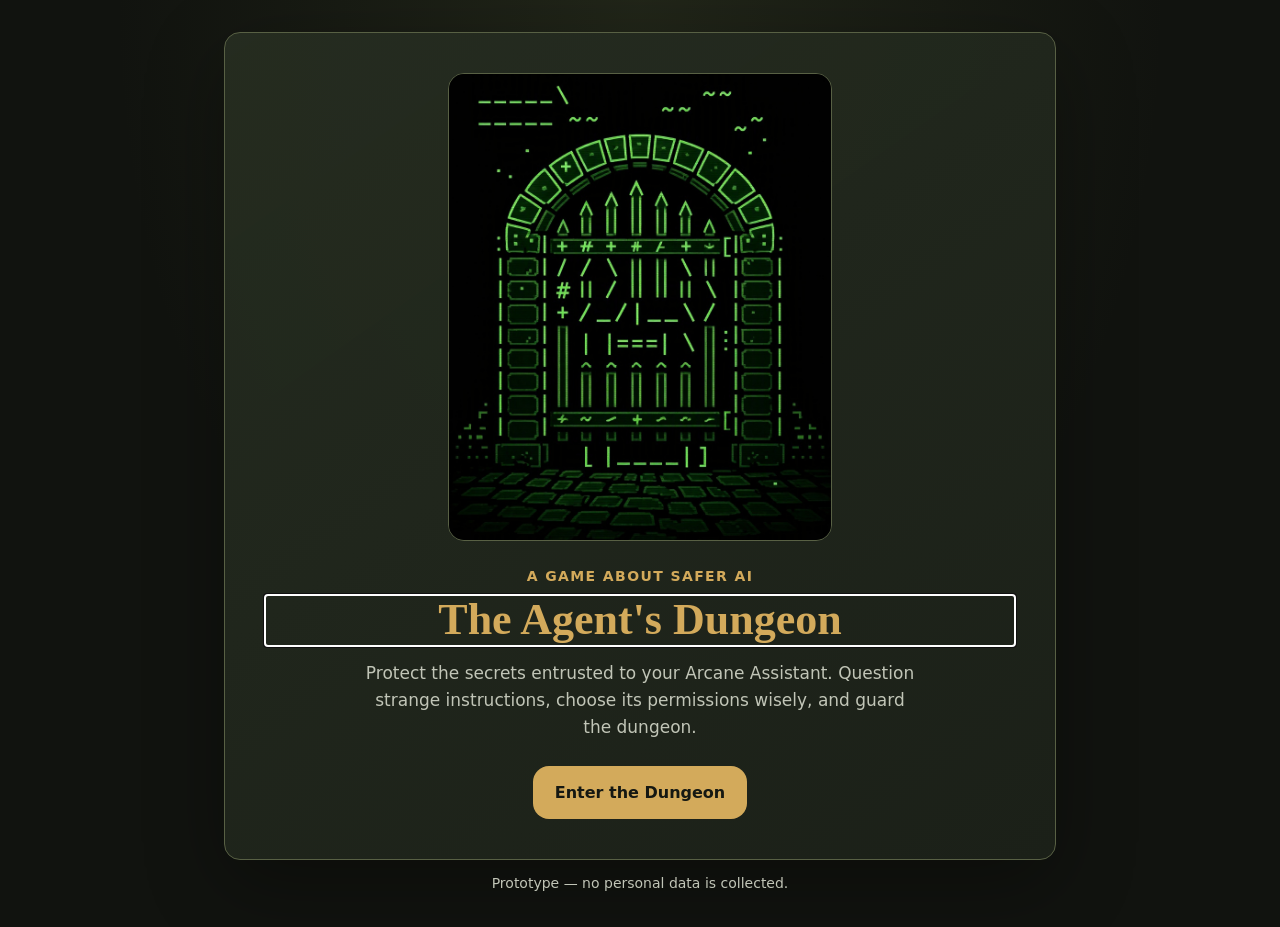
<file: play.html>
<!doctype html>
<html lang="en">
  <head>
    <meta charset="utf-8">
    <meta name="viewport" content="width=device-width, initial-scale=1">
    <meta name="theme-color" content="#11130f">
    <meta
      name="description"
      content="A mobile-first learning game about keeping AI agents safe."
    >
    <title>The Agent's Dungeon</title>
    <link rel="icon" href="assets/favicon-placeholder.svg" type="image/svg+xml">
    <link rel="stylesheet" href="css/styles.css">
    <link rel="stylesheet" href="css/theme-terminal.css">
    <link rel="stylesheet" href="css/theme-pixel.css">
    <script src="js/ui.js" defer></script>
    <script src="js/questions.js" defer></script>
    <script src="js/game.js" defer></script>
  </head>
  <body>
    <main class="app-shell" id="app"></main>
  </body>
</html>
</file>
<file: css/styles.css>
:root {
  color-scheme: dark;
  font-family: system-ui, -apple-system, BlinkMacSystemFont, "Segoe UI", sans-serif;
  font-size: 16px;
  line-height: 1.6;
  font-synthesis: none;
  text-rendering: optimizeLegibility;
  -webkit-font-smoothing: antialiased;
  -moz-osx-font-smoothing: grayscale;
  color: #f0eddf;
  background: #11130f;
  --color-page: #11130f;
  --color-panel: #1b2018;
  --color-panel-raised: #252c20;
  --color-border: #586044;
  --color-accent: #d3aa5b;
  --color-muted: #c1c5b7;
  --color-text: #f0eddf;
  --color-button: #d3aa5b;
  --color-button-text: #151812;
  --font-display: Georgia, "Times New Roman", serif;
  --border-radius: 1rem;
}

* {
  box-sizing: border-box;
}

html {
  min-width: 320px;
  min-height: 100%;
  background: var(--color-page);
  scroll-behavior: smooth;
}

body {
  position: relative;
  isolation: isolate;
  min-width: 320px;
  min-height: 100vh;
  margin: 0;
  overflow-x: hidden;
  color: var(--color-text);
  background:
    radial-gradient(ellipse at 50% 0, rgb(91 104 59 / 22%), transparent 58%),
    var(--color-page);
}

button,
textarea {
  font: inherit;
}

button {
  color: inherit;
}

button:focus-visible,
textarea:focus-visible {
  outline: 3px solid #fff3a8;
  outline-offset: 3px;
}

.app-shell {
  display: flex;
  width: min(100%, 56rem);
  min-height: 100vh;
  flex-direction: column;
  justify-content: center;
  margin-inline: auto;
  padding: 1rem;
}

.screen {
  width: 100%;
  padding: clamp(1.25rem, 5vw, 2.5rem);
  border: 1px solid var(--color-border);
  border-radius: var(--border-radius);
  background: linear-gradient(145deg, color-mix(in srgb, var(--color-panel-raised), transparent 3%), var(--color-panel));
  box-shadow: 0 1.5rem 5rem rgb(0 0 0 / 32%);
}

.screen-header {
  margin: 0 0 1.5rem;
  text-align: center;
}

.screen-header h1,
.screen--title h1 {
  margin: 0;
  font-family: var(--font-display);
  font-size: clamp(1.8rem, 7vw, 2.75rem);
  line-height: 1.15;
  text-wrap: balance;
}

.eyebrow {
  margin: 0 0 0.5rem;
  color: var(--color-accent);
  font-size: 0.875rem;
  font-weight: 750;
  letter-spacing: 0.1em;
  text-transform: uppercase;
}

.screen-description {
  max-width: 38rem;
  margin: 0.875rem auto 0;
  color: var(--color-muted);
  font-size: 1.0625rem;
  text-wrap: pretty;
}

.title-art {
  display: block;
  width: min(100%, 24rem);
  max-height: 52vh;
  margin: 0 auto;
  border: 1px solid var(--color-border);
  border-radius: var(--border-radius);
  object-fit: cover;
  object-position: center 38%;
}

.screen-content {
  padding: 1.5rem 0 0;
  text-align: center;
}

.screen--title h1 {
  color: var(--color-accent);
}

.screen--title .screen-description {
  margin-bottom: 1.5rem;
}

.button {
  display: inline-flex;
  min-height: 3.25rem;
  align-items: center;
  justify-content: center;
  gap: 0.65rem;
  padding: 0.75rem 1.25rem;
  border: 2px solid transparent;
  border-radius: var(--border-radius);
  cursor: pointer;
  font-weight: 750;
  text-align: center;
  transition: filter 120ms ease, transform 120ms ease, background-color 120ms ease;
}

.button:hover:not(:disabled),
.version-card:hover {
  filter: brightness(1.12);
  transform: translateY(-2px);
}

.button:disabled {
  cursor: not-allowed;
  opacity: 0.48;
}

.button--primary {
  color: var(--color-button-text);
  background: var(--color-button);
}

.button--secondary {
  border-color: var(--color-border);
  color: var(--color-text);
  background: var(--color-panel);
}

.feedback-button {
  display: inline-flex;
  width: 100%;
  min-height: 3.75rem;
  align-items: center;
  justify-content: center;
  margin: 0.25rem 0 1rem;
  padding: 0.875rem 1.25rem;
  border: 3px solid var(--color-accent);
  border-radius: var(--border-radius);
  color: var(--color-button-text);
  background: var(--color-button);
  box-shadow: 0 0.35rem 0 color-mix(in srgb, var(--color-accent), #000 30%);
  font-weight: 750;
  text-align: center;
  text-decoration: none;
  transition: filter 120ms ease, transform 120ms ease;
}

.feedback-button:hover,
.feedback-button:focus-visible {
  filter: brightness(1.12);
  transform: translateY(-2px);
}

.prototype-note {
  margin: 0.75rem 0 0;
  color: var(--color-muted);
  font-size: 0.875rem;
  text-align: center;
}

.screen-icon {
  display: block;
  margin: 0 auto 1rem;
}

.instruction-grid {
  display: grid;
  gap: 0.75rem;
}

.info-card {
  padding: 1rem;
  border: 1px solid var(--color-border);
  border-radius: var(--border-radius);
  background: var(--color-panel);
}

.info-card h2 {
  margin: 0 0 0.25rem;
  color: var(--color-accent);
  font-size: 1.125rem;
}

.info-card p,
.instructions-footnote {
  margin: 0;
  color: var(--color-muted);
}

.instructions-footnote {
  margin: 1.25rem 0;
  text-align: center;
}

.version-grid {
  display: grid;
  gap: 1rem;
}

.version-card {
  display: flex;
  min-width: 0;
  min-height: 100%;
  flex-direction: column;
  padding: 0.75rem;
  border: 2px solid var(--color-border);
  border-radius: var(--border-radius);
  color: var(--color-text);
  background: var(--color-panel);
  cursor: pointer;
  text-align: left;
  transition: filter 120ms ease, transform 120ms ease;
}

.version-card img {
  display: block;
  width: 100%;
  aspect-ratio: 5 / 3;
  margin-bottom: 0.75rem;
  border-radius: calc(var(--border-radius) * 0.7);
  object-fit: cover;
}

.version-card__title {
  color: var(--color-accent);
  font-size: 1.125rem;
  font-weight: 800;
}

.version-card__subtitle {
  margin-bottom: 0.375rem;
  font-family: var(--font-display);
  font-weight: 700;
}

.version-card__description {
  color: var(--color-muted);
}

.status-bar {
  position: sticky;
  z-index: 2;
  top: 0.5rem;
  display: grid;
  grid-template-columns: repeat(3, minmax(0, 1fr));
  gap: 0.25rem 0.65rem;
  width: 100%;
  margin-bottom: 0.75rem;
  padding: 0.75rem 1rem;
  border: 1px solid var(--color-border);
  border-radius: var(--border-radius);
  background: color-mix(in srgb, var(--color-panel), #000 12%);
  box-shadow: 0 0.5rem 1.5rem rgb(0 0 0 / 20%);
  font-size: 0.9rem;
}

.status-bar span:not(.status-hero) {
  white-space: nowrap;
}

.status-hero {
  grid-column: 1 / -1;
  overflow-wrap: anywhere;
  color: var(--color-accent);
  font-weight: 750;
}

.status-bar strong {
  color: var(--color-text);
}

.screen--hero {
  text-align: center;
}

.hero-portrait {
  display: block;
  width: 8.75rem;
  height: 8.75rem;
  margin: 0 auto 1rem;
  border: 2px solid var(--color-border);
  border-radius: 50%;
}

.assistant-portrait {
  display: block;
  width: 4rem;
  height: 4rem;
  margin: 0 auto 0.75rem;
}

.hero-name {
  margin: -0.5rem 0 1rem;
  color: var(--color-accent);
  font-family: var(--font-display);
  font-size: clamp(1.35rem, 5vw, 1.75rem);
  font-weight: 800;
}

.hero-stats {
  display: flex;
  justify-content: center;
  gap: 1rem;
  margin: 0 auto 1.5rem;
}

.hero-stats p {
  display: grid;
  min-width: 7rem;
  margin: 0;
  padding: 0.75rem 1rem;
  border: 1px solid var(--color-border);
  border-radius: var(--border-radius);
  background: var(--color-panel);
}

.hero-stats span {
  color: var(--color-muted);
  font-size: 0.875rem;
}

.hero-stats strong {
  color: var(--color-accent);
  font-size: 1.25rem;
}

.question-heading {
  display: flex;
  align-items: center;
  gap: 0.75rem;
  margin-bottom: 1rem;
}

.question-heading > img {
  flex: 0 0 auto;
}

.question-heading .screen-header {
  min-width: 0;
  margin: 0;
  text-align: left;
}

.question-heading .eyebrow {
  font-size: 0.75rem;
}

.question-heading h1 {
  font-size: clamp(1.5rem, 6vw, 2.25rem);
}

.scenario-copy {
  padding: 0.25rem 0 0.75rem;
}

.scenario-copy p {
  margin: 0 0 0.75rem;
}

.story-alert,
.whisper-note {
  padding: 0.75rem 1rem;
  border-left: 4px solid var(--color-accent);
  color: var(--color-accent);
  background: color-mix(in srgb, var(--color-accent), transparent 90%);
}

.choice-list {
  display: grid;
  min-width: 0;
  gap: 0.65rem;
  margin: 0;
  padding: 0;
  border: 0;
}

.choice-list legend {
  margin-bottom: 0.5rem;
  color: var(--color-accent);
  font-weight: 750;
}

.choice {
  display: grid;
  width: 100%;
  min-height: 3.5rem;
  grid-template-columns: 2rem 1fr;
  align-items: start;
  gap: 0.75rem;
  padding: 0.75rem;
  border: 1px solid var(--color-border);
  border-radius: var(--border-radius);
  color: var(--color-text);
  background: var(--color-panel);
  cursor: pointer;
  text-align: left;
}

.choice:hover:not(:disabled),
.choice.is-selected {
  border-color: var(--color-accent);
  background: var(--color-panel-raised);
}

.choice__letter {
  display: grid;
  width: 2rem;
  height: 2rem;
  place-items: center;
  border: 1px solid var(--color-border);
  border-radius: 50%;
  color: var(--color-accent);
  font-weight: 800;
}

.roll-button {
  width: 100%;
  margin-top: 1rem;
}

.roll-in-progress {
  display: grid;
  justify-items: center;
  gap: 0.5rem;
  margin-top: 1rem;
  padding: 1rem;
  border: 1px solid var(--color-border);
  border-radius: var(--border-radius);
  background: var(--color-panel);
  text-align: center;
}

.roll-in-progress p {
  margin: 0;
  color: var(--color-accent);
  font-weight: 750;
}

.dice-rolling {
  border-radius: 0.5rem;
}

.roll-detail {
  color: var(--color-accent);
  font-size: 0.9rem;
  font-weight: 700;
}

.outcome-panel {
  display: grid;
  grid-template-columns: 3.5rem minmax(0, 1fr);
  align-items: start;
  gap: 0.75rem;
  margin-top: 1.25rem;
  padding: 1rem;
  border: 1px solid var(--color-border);
  border-radius: var(--border-radius);
  background: var(--color-panel);
}

.outcome-roll {
  display: grid;
  width: 3.5rem;
  height: 3.5rem;
  place-items: center;
  border: 2px solid var(--color-accent);
  border-radius: 0.75rem;
  color: var(--color-accent);
  font-size: 1.5rem;
  font-weight: 850;
}

.outcome-panel .eyebrow {
  margin-bottom: 0.25rem;
  font-size: 0.75rem;
}

.outcome-panel h2 {
  margin: 0;
  color: var(--color-accent);
  font-family: var(--font-display);
  font-size: 1.35rem;
  line-height: 1.25;
}

.outcome-panel p {
  margin: 0.5rem 0;
}

.outcome-panel .feedback {
  color: var(--color-muted);
}

.outcome-panel .whisper-note {
  grid-column: 1 / -1;
  margin: 0;
}

.outcome-panel > .button {
  grid-column: 1 / -1;
}

.screen--ending .screen-header {
  margin-bottom: 1rem;
}

.ending-art {
  display: block;
  width: min(100%, 32rem);
  max-height: 13rem;
  margin: 0 auto 1rem;
  border: 1px solid var(--color-border);
  border-radius: var(--border-radius);
  object-fit: cover;
}

.result-stats {
  display: grid;
  grid-template-columns: repeat(2, minmax(0, 1fr));
  gap: 0.65rem;
  margin: 1.25rem 0;
}

.result-stats div {
  min-width: 0;
  padding: 0.75rem;
  border: 1px solid var(--color-border);
  border-radius: var(--border-radius);
  background: var(--color-panel);
}

.result-stats dt {
  color: var(--color-muted);
  font-size: 0.875rem;
}

.result-stats dd {
  margin: 0.125rem 0 0;
  color: var(--color-accent);
  font-weight: 800;
  overflow-wrap: anywhere;
}

.lesson-summary {
  color: var(--color-muted);
}

.lesson-summary strong {
  color: var(--color-accent);
}

.ending-actions {
  display: grid;
  grid-template-columns: 1fr;
  gap: 0.75rem;
  margin-top: 1rem;
}

.share-message {
  color: var(--color-accent);
}

.share-fallback {
  display: grid;
  gap: 0.5rem;
  margin-top: 1rem;
  color: var(--color-muted);
}

.share-fallback textarea {
  width: 100%;
  resize: vertical;
  padding: 0.75rem;
  border: 1px solid var(--color-border);
  border-radius: var(--border-radius);
  color: var(--color-text);
  background: var(--color-panel);
}

@media (min-width: 42rem) {
  .app-shell {
    padding: 2rem;
  }

  .instruction-grid,
  .version-grid {
    grid-template-columns: repeat(2, minmax(0, 1fr));
  }

  .instruction-grid .info-card:first-child {
    grid-column: 1 / -1;
  }

  .status-bar {
    grid-template-columns: minmax(0, 2fr) repeat(3, minmax(0, 1fr));
    align-items: center;
  }

  .status-hero {
    grid-column: auto;
  }

  .ending-actions {
    grid-template-columns: repeat(2, minmax(0, 1fr));
  }
}

@media (prefers-reduced-motion: reduce) {
  *,
  *::before,
  *::after {
    scroll-behavior: auto !important;
    animation-duration: 0.01ms !important;
    animation-iteration-count: 1 !important;
    transition-duration: 0.01ms !important;
  }
}
</file>
<file: css/theme-terminal.css>
@font-face {
  font-family: "Dungeon Terminal Placeholder";
  src: url("../assets/font-terminal-placeholder.woff2") format("woff2");
  font-style: normal;
  font-weight: 400;
  font-display: swap;
}

body[data-version="A"] {
  --color-page: #050906;
  --color-panel: #09120b;
  --color-panel-raised: #101b12;
  --color-border: #64866a;
  --color-accent: #9be59b;
  --color-muted: #c4d9c4;
  --color-text: #e8f4e8;
  --color-button: #a7e6a4;
  --color-button-text: #071008;
  --font-display: "Dungeon Terminal Placeholder", "Courier New", monospace;
  --border-radius: 0.1rem;
  font-family: "Dungeon Terminal Placeholder", "Courier New", monospace;
  background:
    radial-gradient(ellipse at 50% 0, rgb(41 105 48 / 16%), transparent 58%),
    var(--color-page);
}

body[data-version="A"]::before {
  position: fixed;
  z-index: -1;
  background: url("../assets/terminal-bg-placeholder.png") repeat;
  content: "";
  inset: 0;
  opacity: 0.1;
  pointer-events: none;
}

body[data-version="A"] .screen {
  border: 2px double var(--color-border);
  outline: 1px dashed color-mix(in srgb, var(--color-border), transparent 35%);
  outline-offset: 3px;
  box-shadow: 0 0 2rem rgb(63 175 78 / 10%);
}

body[data-version="A"] .screen::before {
  display: block;
  overflow: hidden;
  margin-bottom: 1rem;
  color: var(--color-accent);
  content: "+--------------------------------------+";
  font-size: 0.75rem;
  line-height: 1;
  text-align: center;
  white-space: nowrap;
}

body[data-version="A"] .status-bar,
body[data-version="A"] .info-card,
body[data-version="A"] .choice,
body[data-version="A"] .button,
body[data-version="A"] .feedback-button {
  border-radius: 0;
  text-shadow: 0 0 0.6rem rgb(155 229 155 / 18%);
}

body[data-version="A"] .assistant-portrait {
  border: 1px dashed var(--color-border);
  filter: drop-shadow(0 0 0.5rem rgb(155 229 155 / 20%));
}

body[data-version="A"] .status-bar,
body[data-version="A"] .info-card,
body[data-version="A"] .choice,
body[data-version="A"] .hero-stats p,
body[data-version="A"] .result-stats div {
  border-style: dashed;
}

body[data-version="A"] .button--primary {
  border: 2px outset var(--color-accent);
}

body[data-version="A"] .feedback-button {
  border-style: dashed;
}

.version-card--terminal {
  border: 3px double #78c982;
  color: #e8f4e8;
  background: #071008;
  font-family: "Dungeon Terminal Placeholder", "Courier New", monospace;
}

.version-card--terminal img {
  border: 1px dashed #78c982;
  border-radius: 0;
}

body[data-version="A"] .dice-rolling {
  animation: terminal-dice-roll 800ms steps(4, end);
  filter: drop-shadow(0 0 0.65rem rgb(155 229 155 / 55%));
}

@keyframes terminal-dice-roll {
  0%, 100% { transform: translateY(0); }
  25% { transform: translateY(-0.4rem); }
  50% { transform: translateY(0.2rem); }
  75% { transform: translateY(-0.2rem); }
}

@media (prefers-reduced-motion: reduce) {
  body[data-version="A"] .dice-rolling {
    animation: none;
  }
}
</file>
<file: css/theme-pixel.css>
@font-face {
  font-family: "Dungeon Pixel Placeholder";
  src: url("../assets/font-pixel-placeholder.woff2") format("woff2");
  font-style: normal;
  font-weight: 400;
  font-display: swap;
}

body[data-version="B"] {
  --color-page: #17192a;
  --color-panel: #252841;
  --color-panel-raised: #34395c;
  --color-border: #999bd7;
  --color-accent: #ffd166;
  --color-muted: #e0def4;
  --color-text: #faf8ff;
  --color-button: #ffd166;
  --color-button-text: #211a35;
  --font-display: "Dungeon Pixel Placeholder", "Courier New", monospace;
  --border-radius: 0;
  background: #17192a;
}

body[data-version="B"]::before {
  position: fixed;
  z-index: -1;
  background: url("../assets/pixel-dungeon-tileset-placeholder.png") repeat;
  background-size: 128px 128px;
  content: "";
  inset: 0;
  image-rendering: pixelated;
  opacity: 0.18;
  pointer-events: none;
}

body[data-version="B"] .screen,
body[data-version="B"] .info-card,
body[data-version="B"] .choice,
body[data-version="B"] .version-card,
body[data-version="B"] .status-bar,
body[data-version="B"] .result-stats div,
body[data-version="B"] .hero-stats p {
  border: 3px solid var(--color-border);
  border-radius: 0;
  box-shadow: 4px 4px 0 #090b18;
}

body[data-version="B"] .screen-header h1,
body[data-version="B"] .screen--title h1,
body[data-version="B"] .info-card h2,
body[data-version="B"] .outcome-panel h2,
body[data-version="B"] .version-card__title {
  font-family: "Dungeon Pixel Placeholder", "Courier New", monospace;
  font-size: clamp(1.05rem, 4vw, 1.65rem);
  letter-spacing: 0.025em;
}

body[data-version="B"] .question-heading h1 {
  font-size: clamp(1rem, 4vw, 1.5rem);
}

body[data-version="B"] .button,
body[data-version="B"] .choice,
body[data-version="B"] .feedback-button {
  border: 3px solid var(--color-border);
  border-radius: 0;
  box-shadow: 3px 3px 0 #090b18;
}

body[data-version="B"] .button--primary {
  border-color: #ffe6a3;
  box-shadow: 3px 3px 0 #090b18;
}

.version-card--pixel {
  border: 4px solid #999bd7;
  color: #faf8ff;
  background: #252841;
  box-shadow: 4px 4px 0 #090b18;
}

.version-card--pixel img {
  border: 2px solid #999bd7;
  image-rendering: pixelated;
}

body[data-version="B"] .assistant-portrait,
body[data-version="B"] .dice-rolling,
body[data-version="B"] .question-heading > img {
  border-radius: 0;
  image-rendering: pixelated;
}

body[data-version="B"] .assistant-portrait {
  display: block;
  width: 5rem;
  height: 5rem;
  margin: 0 auto 0.75rem;
  border: 3px solid #999bd7;
  background: #252841;
  image-rendering: pixelated;
}

body[data-version="B"] .ending-art,
body[data-version="B"] .title-art {
  image-rendering: pixelated;
}

body[data-version="B"] .dice-rolling {
  animation: pixel-dice-roll 800ms steps(4, end);
}

@keyframes pixel-dice-roll {
  0%, 100% { transform: translateY(0) rotate(0); }
  25% { transform: translateY(-0.7rem) rotate(90deg); }
  50% { transform: translateY(0.15rem) rotate(180deg); }
  75% { transform: translateY(-0.35rem) rotate(270deg); }
}

@media (prefers-reduced-motion: reduce) {
  body[data-version="B"] .dice-rolling {
    animation: none;
  }
}
</file>
